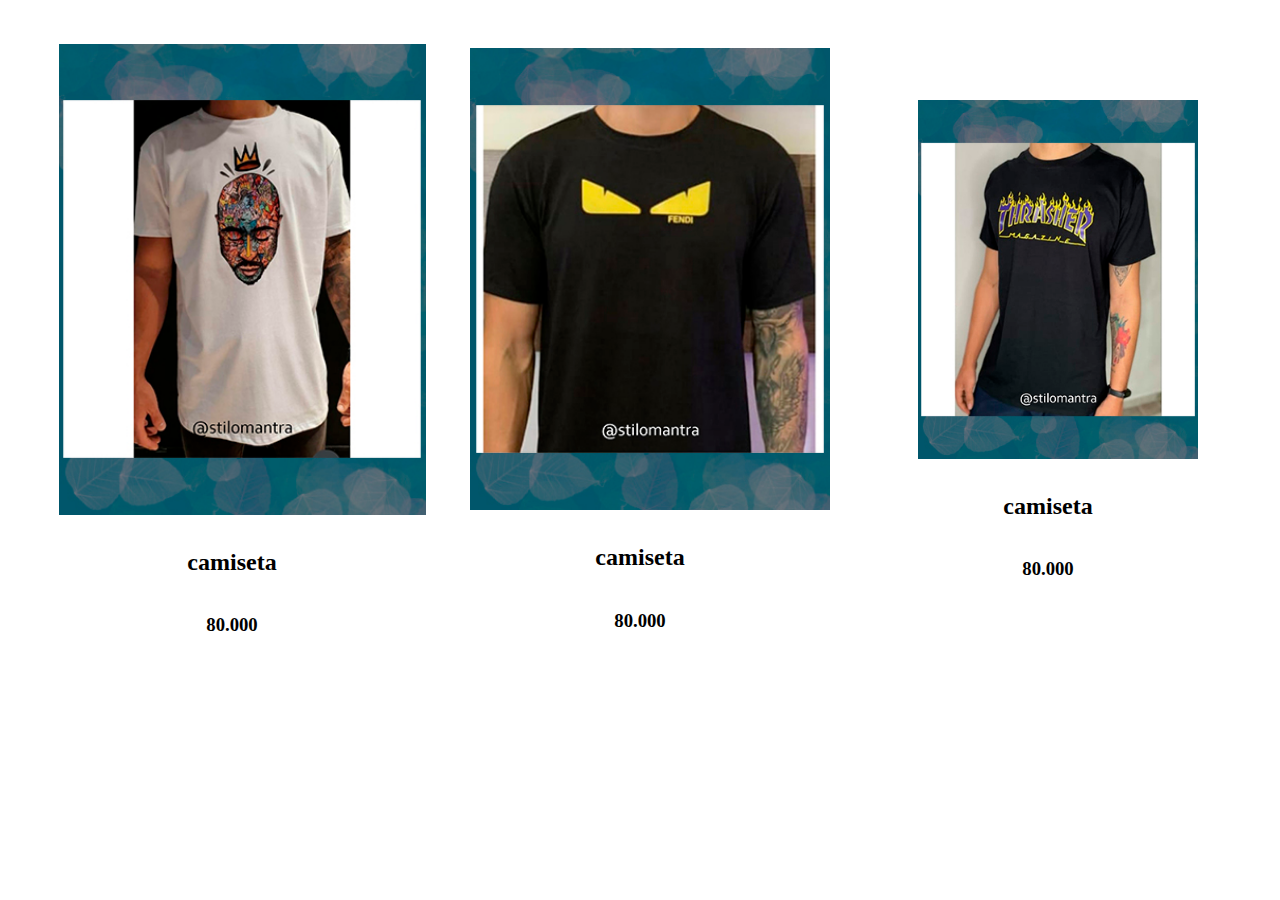
<file: pages/Hombres.html>
<!DOCTYPE html>
<html lang="en">
<head>
    <meta charset="UTF-8">
    <meta http-equiv="X-UA-Compatible" content="IE=edge">
    <meta name="viewport" content="width=device-width, initial-scale=1.0">
    <link rel="stylesheet" href="/css/style.css">

    <title>Document</title>
</head>
<body>

        <section>
    
        <div class="containerRopa">
        
            <div class="camiseta">
            <div><img src="/image/Galeria hombres/H4.jpg" alt="camiseta" class="medidaImagenes"></div>

                <div><h2>camiseta</h2></div>
                <div><h3>80.000</h3></div>
                
            </div>

            <div class="camisa">
                <div><img src="/image/Galeria hombres/H1.jpg" alt="camisa" class="medidaImagenes"></div>

                <div><h2>camiseta</h2></div>
                <div><h3>80.000</h3></div>
    
            </div>


            <div class="croptop">
                <div><img src="/image/Galeria hombres/H2.jpg" alt="croptop" class="medidaImagenes"></div>
            
                <div><h2>camiseta</h2></div>
                <div> <h3>80.000</h3></div>
        
            </div>
           
        </div>  
       

    </section>

</body>
</html>
</file>
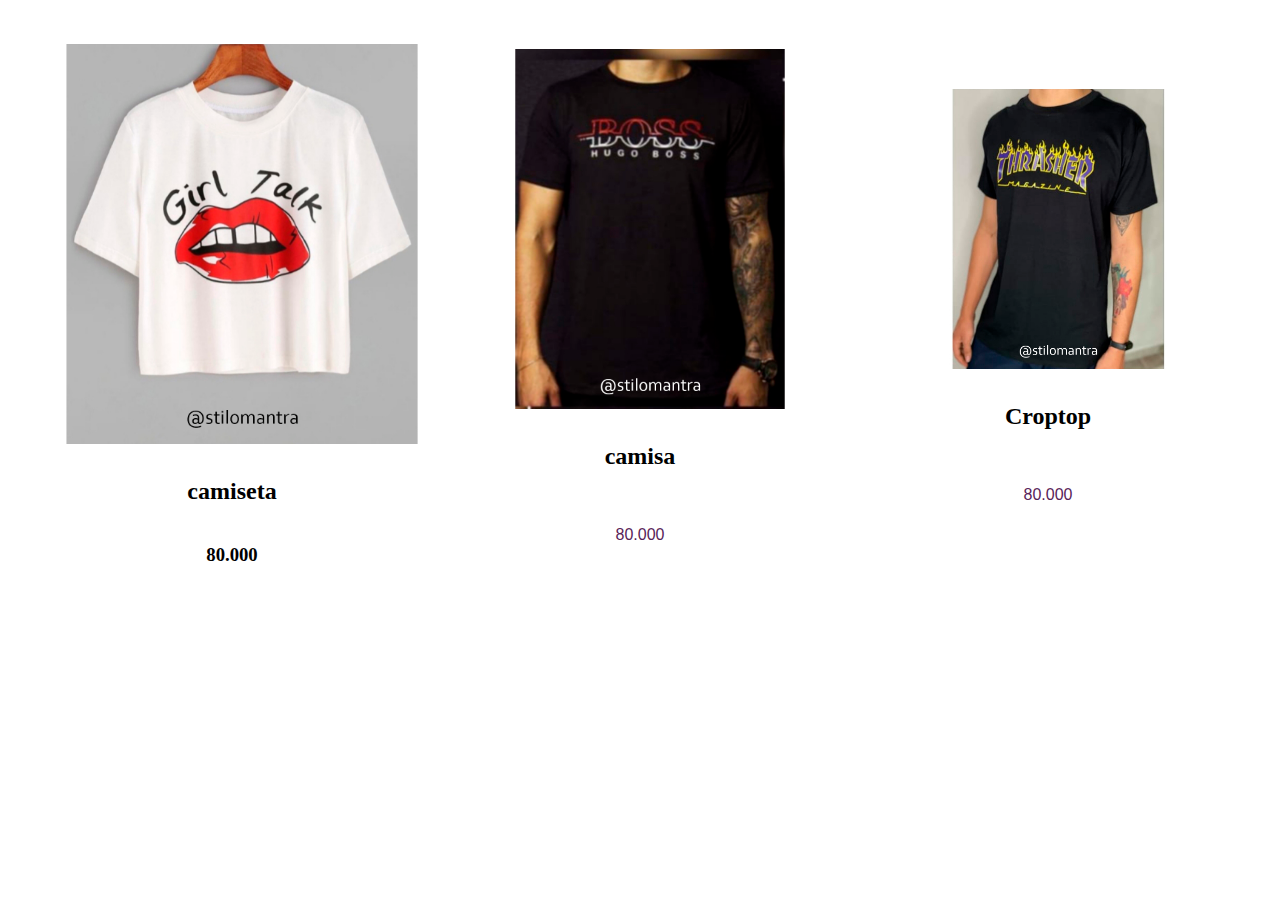
<file: pages/Mujer.html>
<!DOCTYPE html>
<html lang="en">
<head>
    <meta charset="UTF-8">
    <meta http-equiv="X-UA-Compatible" content="IE=edge">
    <meta name="viewport" content="width=device-width, initial-scale=1.0">
    <link rel="stylesheet" href="/css/style.css">

    <title>Mujer</title>
</head>
<body>


    <section>
    
        <div class="containerRopa">
        
            <div class="camiseta">
            <div><img src="/image/Ropa/1.jpg" alt="camiseta" class="medidaImagenes"></div>

                <div><h2>camiseta</h2></div>
                <div><h3>80.000</h3></div>
                
            </div>

            <div class="camisa">
                <div><img src="/image/Ropa/2.jpg" alt="camisa" class="medidaImagenes"></div>

                <div><h2>camisa</h2></div>
                <div><p>80.000</p></div>
    
            </div>


            <div class="croptop">
                <div><img src="/image/Ropa/3.jpg" alt="croptop" class="medidaImagenes"></div>
            
                <div><h2>Croptop</h2></div>
                <div> <p>80.000</p></div>
        
            </div>
           
        </div>  
       

    </section>
    
</body>
</html>
</file>
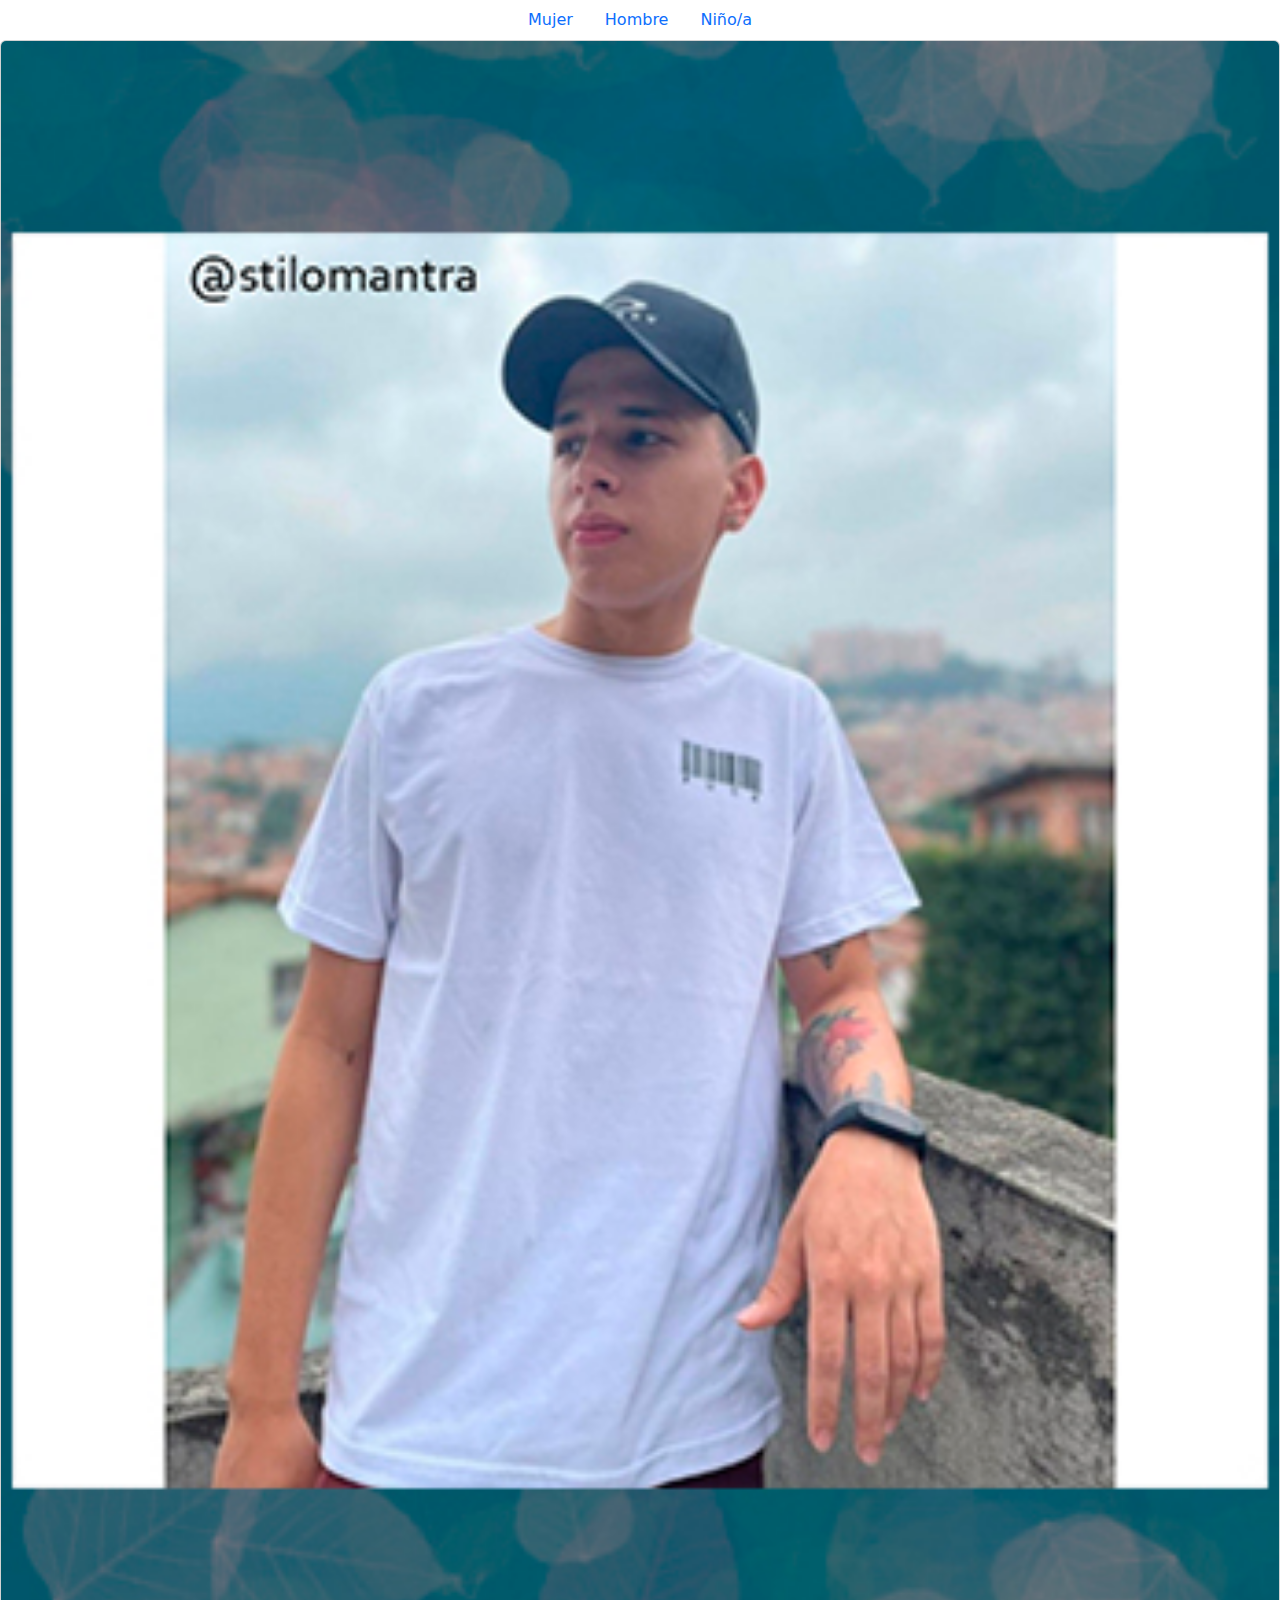
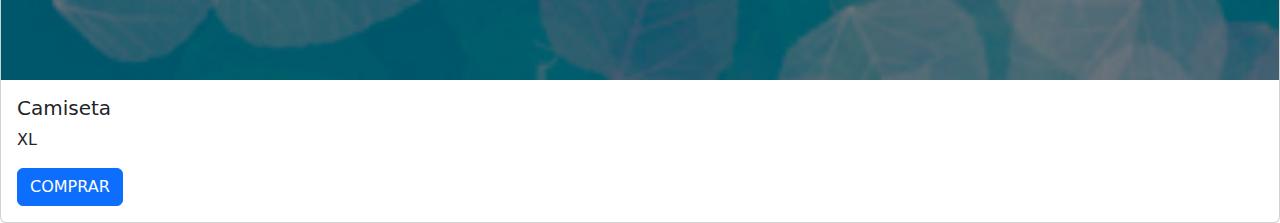
<file: pages/ofertas.html>
<!DOCTYPE html>
<html lang="en">
<head>
    <meta charset="UTF-8">
    <meta http-equiv="X-UA-Compatible" content="IE=edge">
    <meta name="viewport" content="width=device-width, initial-scale=1.0">

    <link rel="stylesheet" href="https://cdn.jsdelivr.net/npm/bootstrap@5.2.0-beta1/dist/css/bootstrap.min.css">

    <title>Document</title>
</head>
<body>
    
  <!-- Inicio bootstrap nav -->
    <ul class="nav justify-content-center">
        <li class="nav-item">
          <a class="nav-link active" aria-current="page" href="/pages/Mujer.html">Mujer</a>
        </li>
        <li class="nav-item">
          <a class="nav-link" href="/pages/Hombres.html">Hombre</a>
        </li>
        <li class="nav-item">
          <a class="nav-link" href="">Niño/a</a>
        </li>
      </ul>
    
      <div class="card">
        <img src="/image/Galeria hombres/H8.jpg" class="card-img-top" alt="">
      
        <div class="card-body">
          <h5 class="card-title">Camiseta</h5>
          <p class="card-text">XL</p>
          <a href="https://www.instagram.com/stilomantra/" class="btn btn-primary">COMPRAR</a>
        </div>
      </div>
  <!-- Termina bootstrap nav -->    

  <script src="https://cdn.jsdelivr.net/npm/bootstrap@5.2.0-beta1/dist/js/bootstrap.bundle.min.js"></script>
 
</body>
</html>
</file>
<file: css/style.css>
.menu-container {
    background-color: #d3c5ec;
    color: #FFF;
    padding: 20px 0;
    display: flex;
    justify-content: space-around;
}

.menu {
    border: 1px solid #fff;
    width: 70%;
    display: flex;
    justify-content: space-around;
}

.contenedor-main {
    width: 70%;
    display: flex;
    justify-content: flex-end;
    padding: 20px 0;
}

a {
    color: rgb(48, 27, 27);
}

footer {
    height:10px;
    width: 10px;
    margin: 50px auto;
    float: left;
    transition: all 2s;
}

.contenedor-footer{
    transform: scale(2) translate(120px) rotate(90deg);

}

.btn-wsp{
    position: fixed;
    width: 70px;
    height: 70px;
    line-height: 55px;
    bottom: 30px;
    right: 30px;
    background-color: #0df053;
    border-radius: 30px;
    text-align: center;
    font-size: 30px;
    box-shadow: 0px 1px 10px rgba(0,0,0,0.3);
    z-index: 100;   
}

.btn-wsp:hover{
    text-decoration: none;
    color: #0df053;
    background: blanchedalmond;
}

.combinado {
    height:10px;
    width: 10px;
    margin: 50px auto;
   
    transition: all 2s;
   }
   
   .combinado:hover {
       transform: scale(1) translate(120px) rotate(90deg);
   }   

p { 
    font-family: 'Roboto', sans-serif;
    font-weight: 100;
    color: rgb(88, 35, 88);
    padding: 20px 0;
    justify-content: center;
}

.containerRopa{

    width: 100% auto;
  
    padding: 1rem;
  
    margin:0.5rem;
  
    display: grid;
  
    grid-template-rows: repeat(1,1fr);
  
    grid-template-columns: repeat(3,1fr);
    
    justify-items: center;
  
    align-items: center;
  
    gap: 0.5rem;
  
    grid-template-areas: 
    "zapatos camisa pantalon";
    
  }

  .medidaImagenes{
      width: 100%;
      margin: 0.5rem;
      padding: 2px;
  }
   
  .camiseta{
    
    grid-area: zapatos;
    
    width: 100%;

    margin: 0.5rem;

    padding: 2px;

    display: flex;

    justify-content: center;

    flex-direction: column;
    align-items: center;
  
  }
  
  .camisa{
    
    grid-area: camisa;
    
    width: 90%;

    margin: 0.5rem;
    
    padding: 2px;

    display: flex;

    justify-content: center;

    flex-direction: column;

    align-items: center;
  
  }
  
  .croptop{
   
    grid-area: pantalon;
    
    width: 70%;

    margin: 0.5rem;
    
    padding: 2px;

    display: flex;

    justify-content: center;

    flex-direction: column;

    align-items: center;
    
  }
</file>
